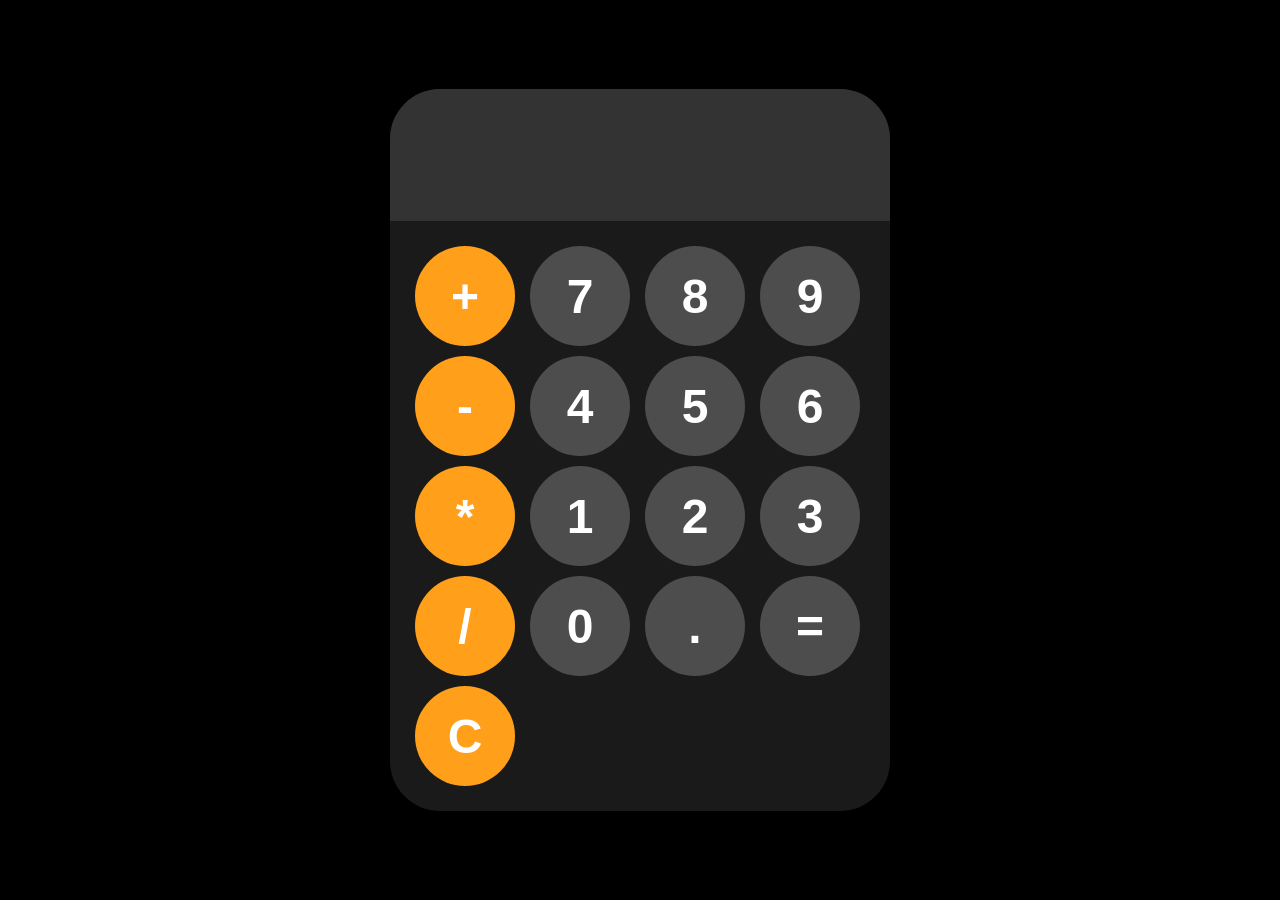
<file: Beginner Calculator Proj/index.html>
<!DOCTYPE html>
<html lang="en">
<head>
    <meta charset="UTF-8">
    <meta name="viewport" content="width=device-width, initial-scale=1.0">
    <title>Document</title>
    <link rel="stylesheet" href="styles.css">
</head>
<body>
    
    <div id = "calculator">
        <input id="display" readonly>

        <div id ="keys">
            <button onclick="appendToDisplay('+')" class="operator-btn">+</button>
            <button onclick="appendToDisplay('7')">7</button>
            <button onclick="appendToDisplay('8')">8</button>
            <button onclick="appendToDisplay('9')">9</button>
            <button onclick="appendToDisplay('-')" class="operator-btn">-</button>
            <button onclick="appendToDisplay('4')">4</button>
            <button onclick="appendToDisplay('5')">5</button>
            <button onclick="appendToDisplay('6')">6</button>
            <button onclick="appendToDisplay('*')" class="operator-btn">*</button>
            <button onclick="appendToDisplay('1')">1</button>
            <button onclick="appendToDisplay('2')">2</button>
            <button onclick="appendToDisplay('3')">3</button>
            <button onclick="appendToDisplay('/')" class="operator-btn">/</button>
            <button onclick="appendToDisplay('0')">0</button>
            <button onclick="appendToDisplay('.')">.</button>
            <button onclick="calculate()">=</button>
            <button onclick="clearDisplay()" class="operator-btn">C</button>



        </div>

    </div>
    <script src="index.js"></script>
</body>
</html>
</file>
<file: Beginner Calculator Proj/styles.css>
body{
    margin: 0;
    display: flex;
    justify-content: center; 
    align-items: center;
    height: 100vh; 
    background-color: hsl(0, 0%, 0%);
}

#calculator{
    font-family: Arial, sans-serif;
    background-color: hsl(0, 0%, 10%);
    border-radius: 50px;
    max-width: 500px; 
    overflow: hidden;
}

#display{
    width: 100%;
    padding: 20px;
    font-size: 5rem;
    text-align: left; 
    border: none; 
    background-color: hsl(0, 0%, 20%);
    color: rgb(255, 251, 251);
}

#keys{
    display: grid; 
    grid-template-columns: repeat(4, 1fr);
    gap: 10px;
    padding: 25px;
}

button{
    width: 100px;
    height: 100px;
    border-radius: 50px;
    border: none;
    background-color: hsl(0, 0%, 30%);
    color: white;
    font-size: 3rem;
    font-weight: bold; 
    cursor: pointer;
}
button:hover{
    background-color: hsl(0, 0%, 40%);
}
button:active{
    background-color: hsl(0, 0%, 50%)
}
.operator-btn{
    background-color: hsl(35, 100%, 55%);
}
.operator-btn:hover{
    background-color: hsl(35, 100%, 65%);
}
.operator-btn:active{
    background-color: hsl(35, 100%, 75%);
}
</file>
